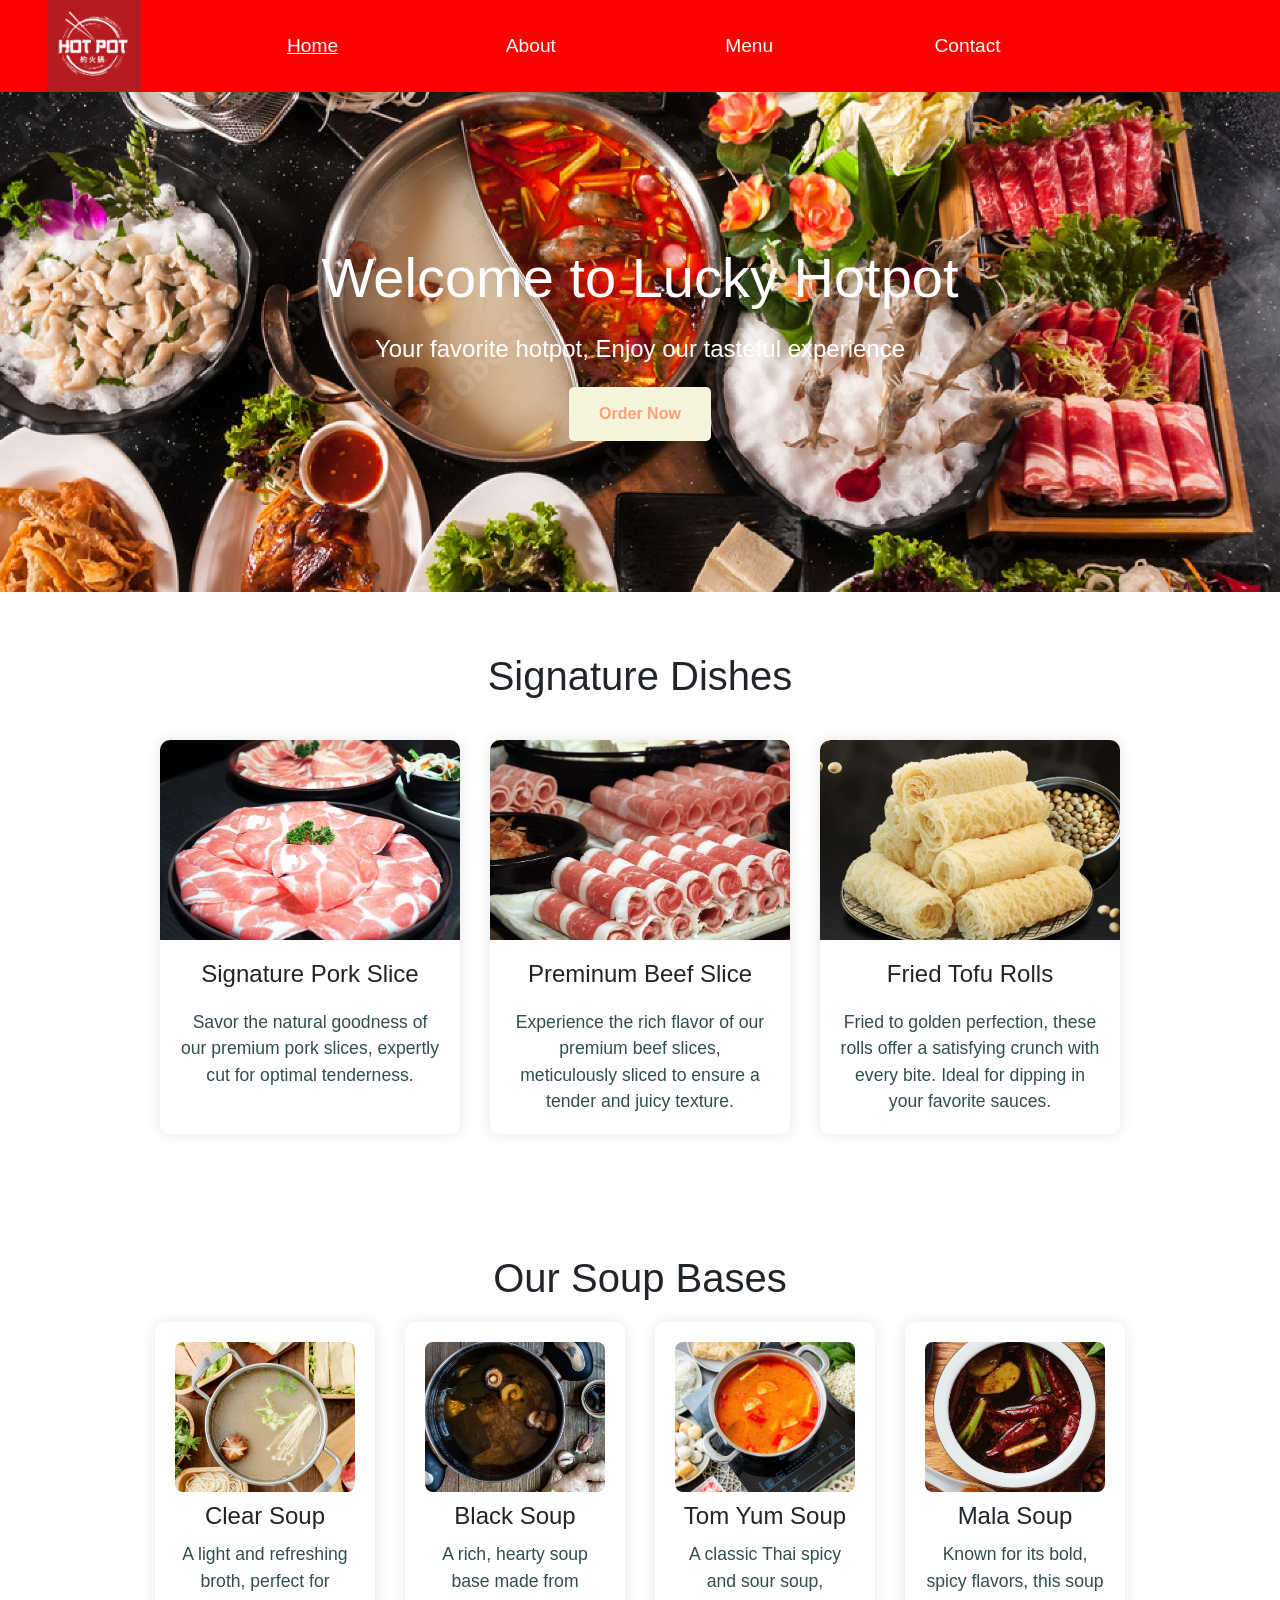
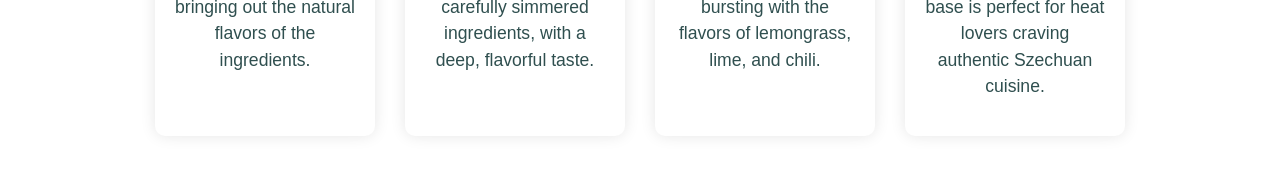
<file: HotpotRestaurantWebsiteDevelopment/index.html>
<!DOCTYPE html>
<html lang="en">
<head>
    <meta charset="UTF-8">
    <meta name="viewport" content="width=device-width, initial-scale=1.0">
    <title>Lucky Hotpot Shop</title>
    <link rel="stylesheet" href="styles.css"> <!-- Link to the CSS file -->
    <link rel="stylesheet" href="https://cdn.jsdelivr.net/npm/bootstrap@4.5.3/dist/css/bootstrap.min.css" integrity="sha384-TX8t27EcRE3e/ihU7zmQxVncDAy5uIKz4rEkgIXeMed4M0jlfIDPvg6uqKI2xXr2" crossorigin="anonymous">
</head>
<body>

    <!-- Header Section -->
    <header>
        <nav>
            <div class="row align-items-center">
                <div class="col-2">
                    <img src="images/logo.png" class="logo">
                </div>
                <div class="col">
                    <a href="index.html" class="current">Home</a>
                </div>
                <div class="col">
                    <a href="About.html">About</a>
                </div>
                <div class="col">
                    <a href="menu.html">Menu</a>
                </div>
                <div class="col">
                    <a href="Contact.html">Contact</a>
                </div>
                <div class="col-2"></div>
            </div>
        </nav>
    </header>

    <!-- Hero Section -->
    <section class="hero">
        <h1>Welcome to Lucky Hotpot</h1>
        <p>Your favorite hotpot, Enjoy our tasteful experience</p>
        <a href="menu.html" class="cta-button">Order Now</a>
    </section>

    <!-- Featured Dishes Section -->
    <section class="featured-dishes">
        <h2>Signature Dishes</h2>
        <div class="dishes-grid">
            <div class="dish">
                <img src="images/pork.jpg" alt="Signature Spicy Hotpot">
                <h3>Signature Pork Slice</h3>
                <p>Savor the natural goodness of our premium pork slices, expertly cut for optimal tenderness.</p>
            </div>
            <div class="dish">
                <img src="images/beef.jpg" alt="Seafood Special Hotpot">
                <h3>Preminum Beef Slice</h3>
                <p>Experience the rich flavor of our premium beef slices, meticulously sliced to ensure a tender and juicy texture.</p>
            </div>
            <div class="dish">
                <img src="images/tofu.jpg" alt="Vegetarian Hotpot">
                <h3>Fried Tofu Rolls</h3>
                <p>Fried to golden perfection, these rolls offer a satisfying crunch with every bite. Ideal for dipping in your favorite sauces.</p>
            </div>
        </div>
    </section>

    <!-- Soup Base Section -->
    <section class="soup-bases">
        <h2>Our Soup Bases</h2>
        <div class="soup-grid">
            <div class="soup-item">
                <img src="images/clear.jpg" alt="Clear Soup">
                <h3>Clear Soup</h3>
                <p>A light and refreshing broth, perfect for bringing out the natural flavors of the ingredients.</p>
            </div>
            <div class="soup-item">
                <img src="images/black.jpg" alt="Black Soup">
                <h3>Black Soup</h3>
                <p>A rich, hearty soup base made from carefully simmered ingredients, with a deep, flavorful taste.</p>
            </div>
            <div class="soup-item">
                <img src="images/tomyum.jpg" alt="Tom Yum Soup">
                <h3>Tom Yum Soup</h3>
                <p>A classic Thai spicy and sour soup, bursting with the flavors of lemongrass, lime, and chili.</p>
            </div>
            <div class="soup-item">
                <img src="images/mala.jpg" alt="Mala Soup">
                <h3>Mala Soup</h3>
                <p>Known for its bold, spicy flavors, this soup base is perfect for heat lovers craving authentic Szechuan cuisine.</p>
            </div>
        </div>
    </section>
</body>
</html>
</file>
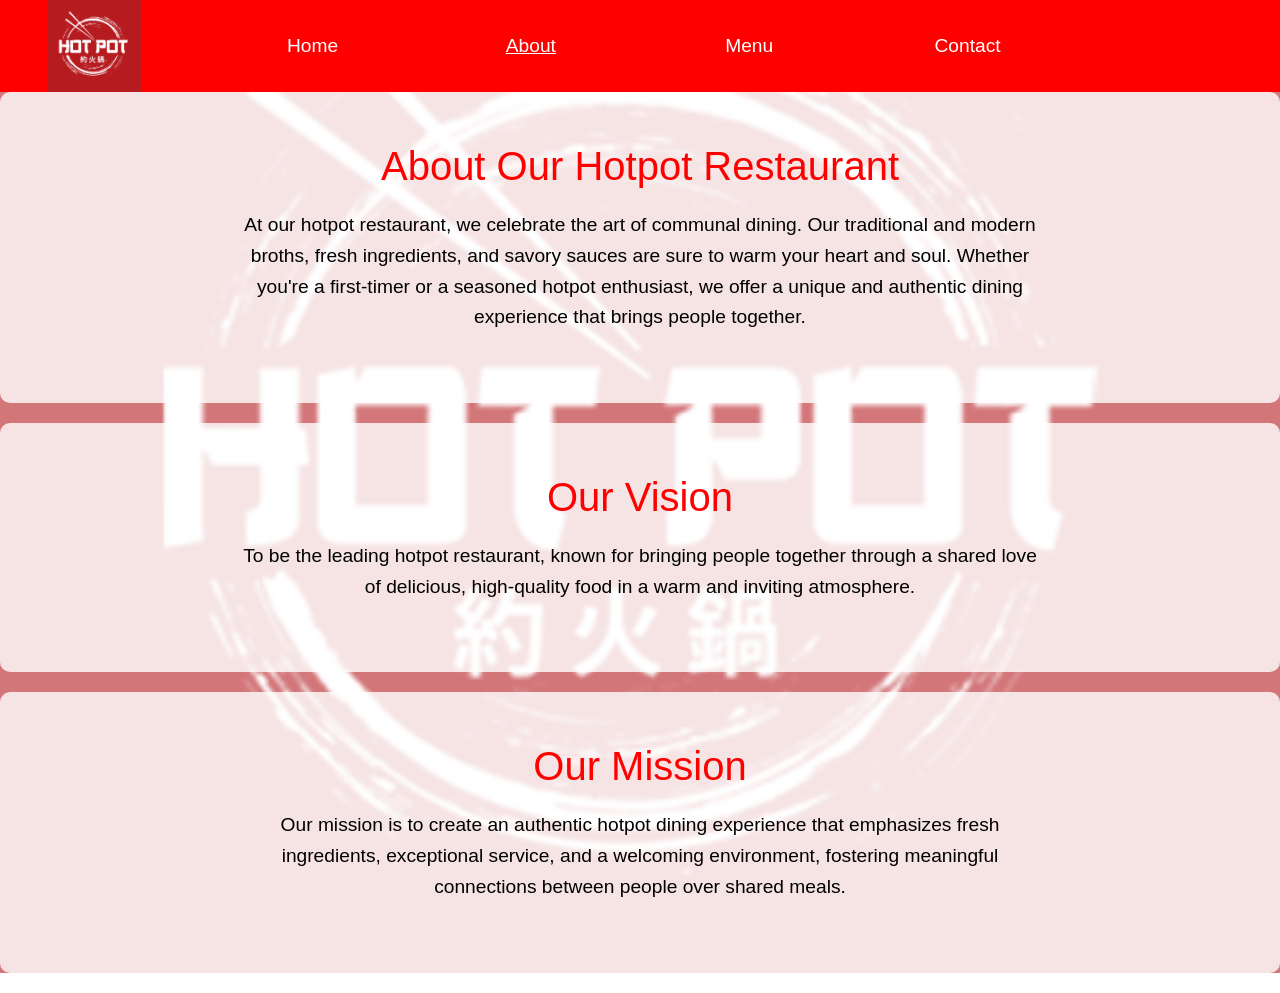
<file: HotpotRestaurantWebsiteDevelopment/About.html>
<!DOCTYPE html>
<html lang="en">
<head>
    <meta charset="UTF-8">
    <meta name="viewport" content="width=device-width, initial-scale=1.0">
    <title>About Us - Hotpot</title>
    <link rel="stylesheet" href="style.css">
    <link rel="stylesheet" href="https://cdn.jsdelivr.net/npm/bootstrap@4.5.3/dist/css/bootstrap.min.css" integrity="sha384-TX8t27EcRE3e/ihU7zmQxVncDAy5uIKz4rEkgIXeMed4M0jlfIDPvg6uqKI2xXr2" crossorigin="anonymous">
    <style>
        body {
            font-family: Arial, sans-serif;
            margin: 0;
            padding: 0;
            position: relative;
            min-height: 100vh;
        }
        /* Adding a background image with reduced opacity using ::before */
        body::before {
            content: '';
            position: absolute;
            top: 0;
            left: 0;
            right: 0;
            bottom: 0;
            background: url(images/logo.png) no-repeat center center fixed;
            background-size: cover;
            opacity: 0.6; /* Adjust the opacity to reduce background visibility */
            z-index: -1; /* Ensures it stays behind the content */
        }
        .section {
            padding: 50px;
            text-align: center;
            background-color: rgba(255, 255, 255, 0.8); /* Transparent white for readability */
            margin-bottom: 20px;
            border-radius: 10px;
        
        }
        .section h1 {
            font-size: 2.5em;
            color: red;
        }
        .section p {
            font-size: 1.2em;
            color:black;
            max-width: 800px;
            margin: 20px auto;
            line-height: 1.6;
        }
    </style>
</head>
<body>
    <header>
        <nav>
            <div class="row align-items-center">
                <div class="col-2">
                    <img src="images/logo.png" class="logo">
                </div>
                <div class="col">
                    <a href="index.html">Home</a>
                </div>
                <div class="col">
                    <a href="About.html" class="current">About</a>
                </div>
                <div class="col">
                    <a href="menu.html">Menu</a>
                </div>
                <div class="col">
                    <a href="Contact.html">Contact</a>
                </div>
                <div class="col-2"></div>
            </div>
        </nav>
    </header>

    <div class="section">
        <h1>About Our Hotpot Restaurant</h1>
        <p>At our hotpot restaurant, we celebrate the art of communal dining. Our traditional and modern broths, fresh ingredients, and savory sauces are sure to warm your heart and soul. Whether you're a first-timer or a seasoned hotpot enthusiast, we offer a unique and authentic dining experience that brings people together.</p>
    </div>

    <div class="section">
        <h1>Our Vision</h1>
        <p>To be the leading hotpot restaurant, known for bringing people together through a shared love of delicious, high-quality food in a warm and inviting atmosphere.</p>
    </div>

    <div class="section">
        <h1>Our Mission</h1>
        <p>Our mission is to create an authentic hotpot dining experience that emphasizes fresh ingredients, exceptional service, and a welcoming environment, fostering meaningful connections between people over shared meals.</p>
    </div>

</body>
</html>
</file>
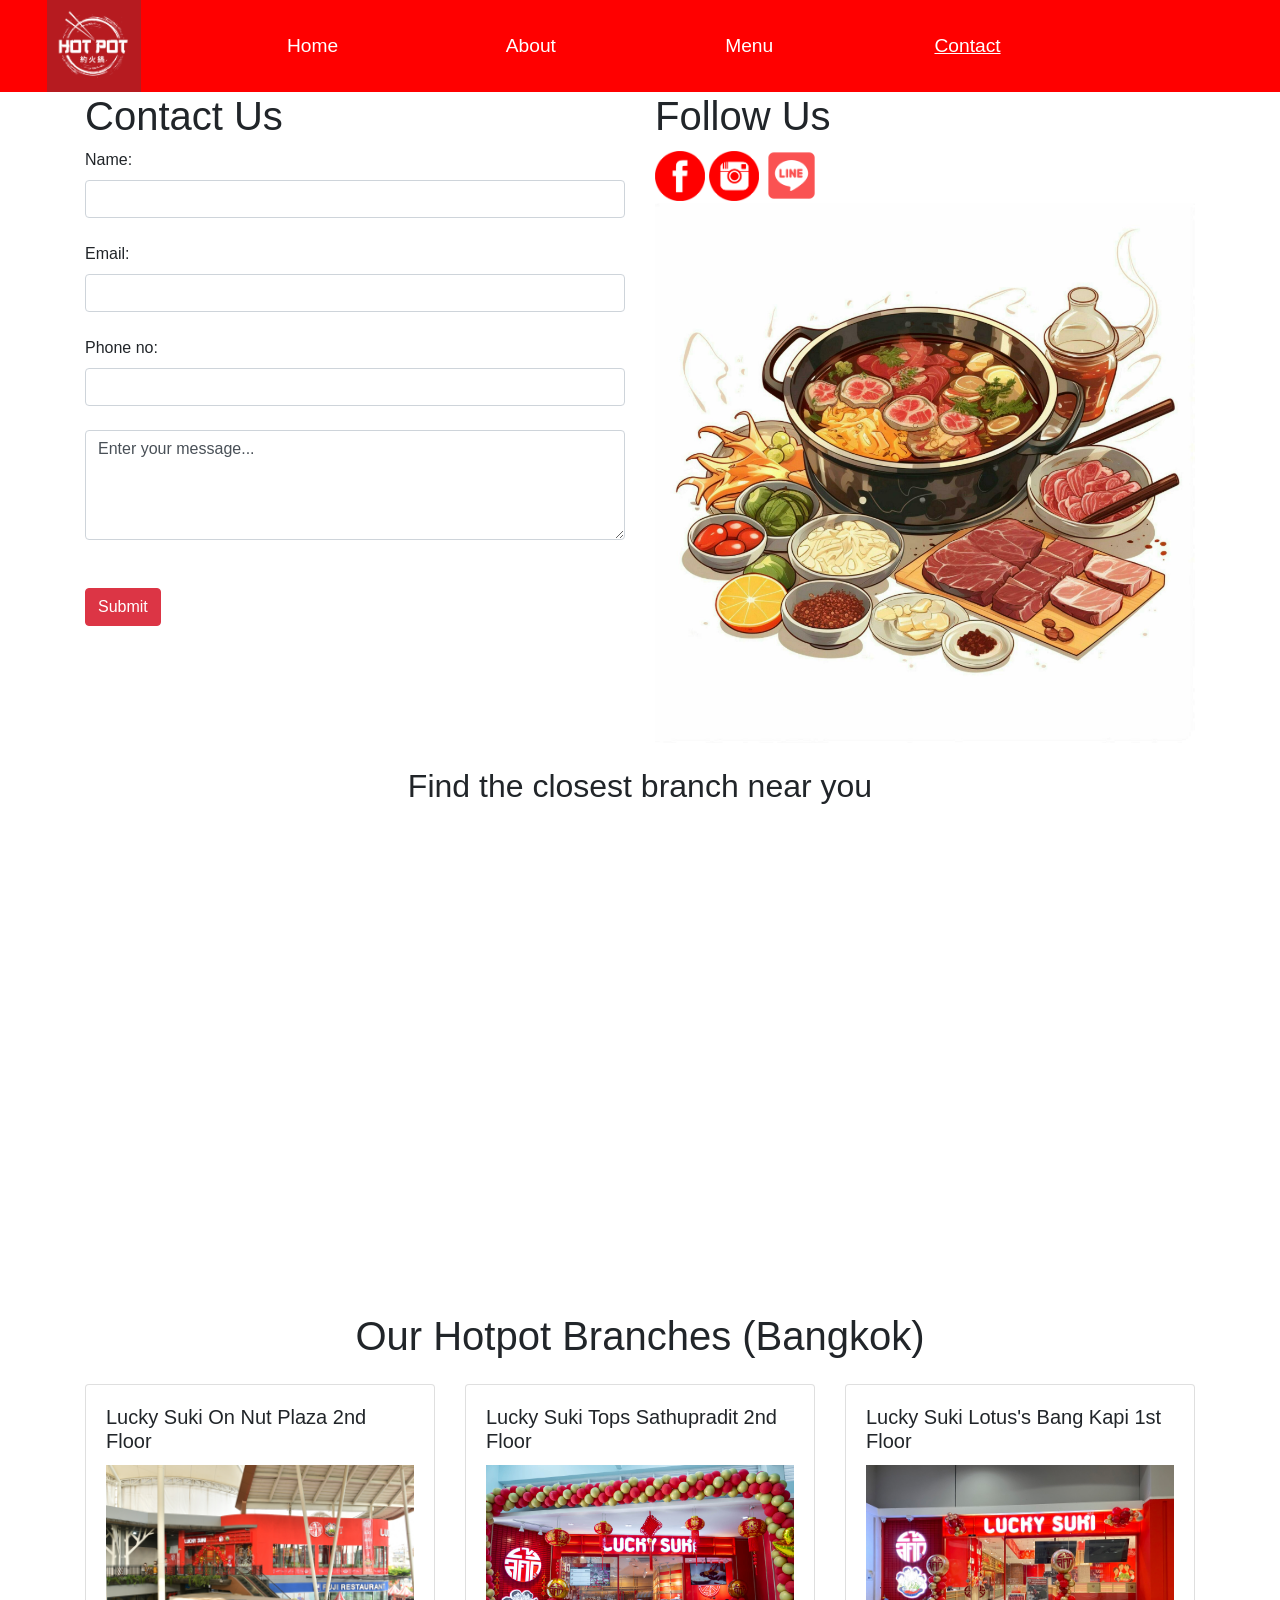
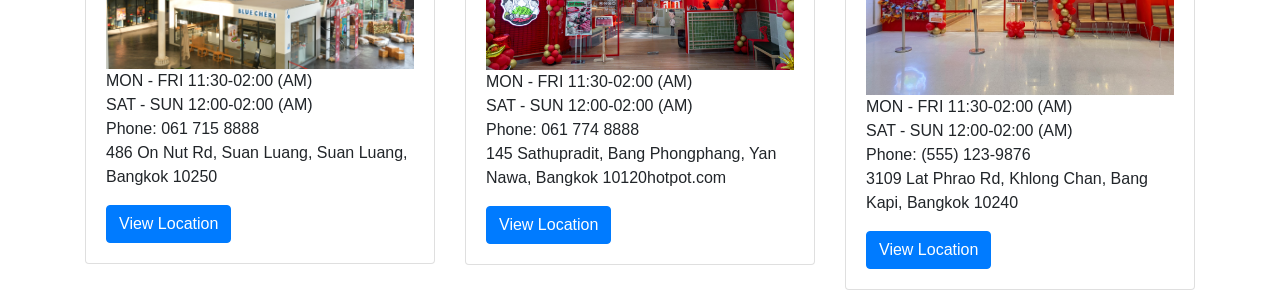
<file: HotpotRestaurantWebsiteDevelopment/Contact.html>
<html>

    <head>
        <link rel="stylesheet" href="style.css">
        <link rel="stylesheet" href="https://cdn.jsdelivr.net/npm/bootstrap@4.5.3/dist/css/bootstrap.min.css" integrity="sha384-TX8t27EcRE3e/ihU7zmQxVncDAy5uIKz4rEkgIXeMed4M0jlfIDPvg6uqKI2xXr2" crossorigin="anonymous">
        
    </head>

    <body>
        <header>
            <nav>
                <div class="row align-items-center">
                    <div class="col-2">
                        <img src="images/logo.png" class="logo">
                    </div>
                    <div class="col">
                        <a href="index.html">Home</a>
                    </div>
                    <div class="col">
                        <a href="About.html">About</a>
                    </div>
                    <div class="col">
                        <a href="menu.html">Menu</a>
                    </div>
                    <div class="col">
                        <a href="Contact.html" class="current">Contact</a>
                    </div>
                    <div class="col-2"></div>
                </div>
            </nav>
        </header>
        <div class="container">
            <div class="row">
                <div class="col-md-6">
                    <h1 class="title">Contact Us</h1>

                    <label>Name:</label>
                    <input type="text" class="form-control">

                    <br>

                    <label>Email:</label>
                    <input type="text" class="form-control">

                    <br>

                    <label>Phone no:</label>
                    <input type="text" class="form-control">

                    <br>

                    <textarea name="Message" class="form-control" cols="50" rows="4">Enter your message...</textarea>

                    <br><br>

                    <button class="btn btn-danger">Submit</button>
                </div>

                <div class="col-md-6">
                    <h1>Follow Us</h1>
                    <a href="https://www.facebook.com/luckysuki.bkk/">
                    <img src="images/fbred.png" width="50" height="50"></a>
                    <a href="https://www.instagram.com/luckysuki.bkk/?igshid=YmMyMTA2M2Y%3D">
                    <img src="images/instared.png" width="50" height="50"></a>
                    <a href="https://page.line.me/187qhewr?openQrModal=true">
                    <img src="images/lineredd.png" width="55" height="55"> </a>
                    <img src="images/hotpotCartoon.jpg" class="img-fluid">
                </div>
            </div>
        </div>

        <br>
        <div>
        <center>
        <h2>Find the closest branch near you </h2>
        <iframe src="https://www.google.com/maps/embed?pb=!1m14!1m8!1m3!1d7752.214917858814!2d100.60861700000001!3d13.711941!3m2!1i1024!2i768!4f13.1!3m3!1m2!1s0x30e29fa5d55d24af%3A0x18ebae7d523430ee!2sLucky%20Suki!5e0!3m2!1sen!2sth!4v1727672764890!5m2!1sen!2sth" width="600" height="450" style="border:0;" allowfullscreen="" loading="lazy" referrerpolicy="no-referrer-when-downgrade"
            
        width="1500"
        height="1000"
        style="border:0;"
        allowfullscreen=""
        loading="lazy"
        referrerpolicy="no-referrer-when-downgrade">

        </iframe>
        </center>
        </div>

        <div class="container mt-5">
            <h1 class="text-center mb-4">Our Hotpot Branches (Bangkok)</h1>
            <div class="row">

                <div class="col-md-4">
                    <div class="card">
                        <div class="card-body">
                            <h5 class="card-title">Lucky Suki On Nut Plaza 2nd Floor
                            </h5>
                            <img src="images/onnut.png" class="img-fluid">
                            <p class="card-text">
                                MON - FRI 11:30-02:00 (AM)<br>
                                SAT - SUN 12:00-02:00 (AM)<br>
                                Phone: 061 715 8888<br>
                                486 On Nut Rd, Suan Luang, Suan Luang, Bangkok 10250                    </p>
                            <a href="#" class="btn btn-primary">View Location</a>
                        </div>
                    </div>
                </div>

                <div class="col-md-4">
                    <div class="card">
                        <div class="card-body">
                            <h5 class="card-title">Lucky Suki Tops Sathupradit 2nd Floor
                            </h5>
                            <img src="images/Tops.jpg" class="img-fluid">
                            <p class="card-text">
                                MON - FRI 11:30-02:00 (AM)<br>
                                SAT - SUN 12:00-02:00 (AM)<br>
                                Phone: 061 774 8888<br>
                                145 Sathupradit, Bang Phongphang, Yan Nawa, Bangkok 10120hotpot.com
                            </p>
                            <a href="#" class="btn btn-primary">View Location</a>
                        </div>
                    </div>
                </div>

                <div class="col-md-4">
                    <div class="card">
                        <div class="card-body">
                            <h5 class="card-title">Lucky Suki Lotus's Bang Kapi 1st Floor
                            </h5>
                            <img src="images/Lotus.jpg" class="img-fluid">
                            <p class="card-text">
                                MON - FRI 11:30-02:00 (AM)<br>
                                SAT - SUN 12:00-02:00 (AM)<br>
                                Phone: (555) 123-9876<br>
                                3109 Lat Phrao Rd, Khlong Chan, Bang Kapi, Bangkok 10240
                            </p>
                            <a href="#" class="btn btn-primary">View Location</a>
                        </div>
                    </div>
                </div>
            </div>
        </div>
    </body>

</html>
</file>
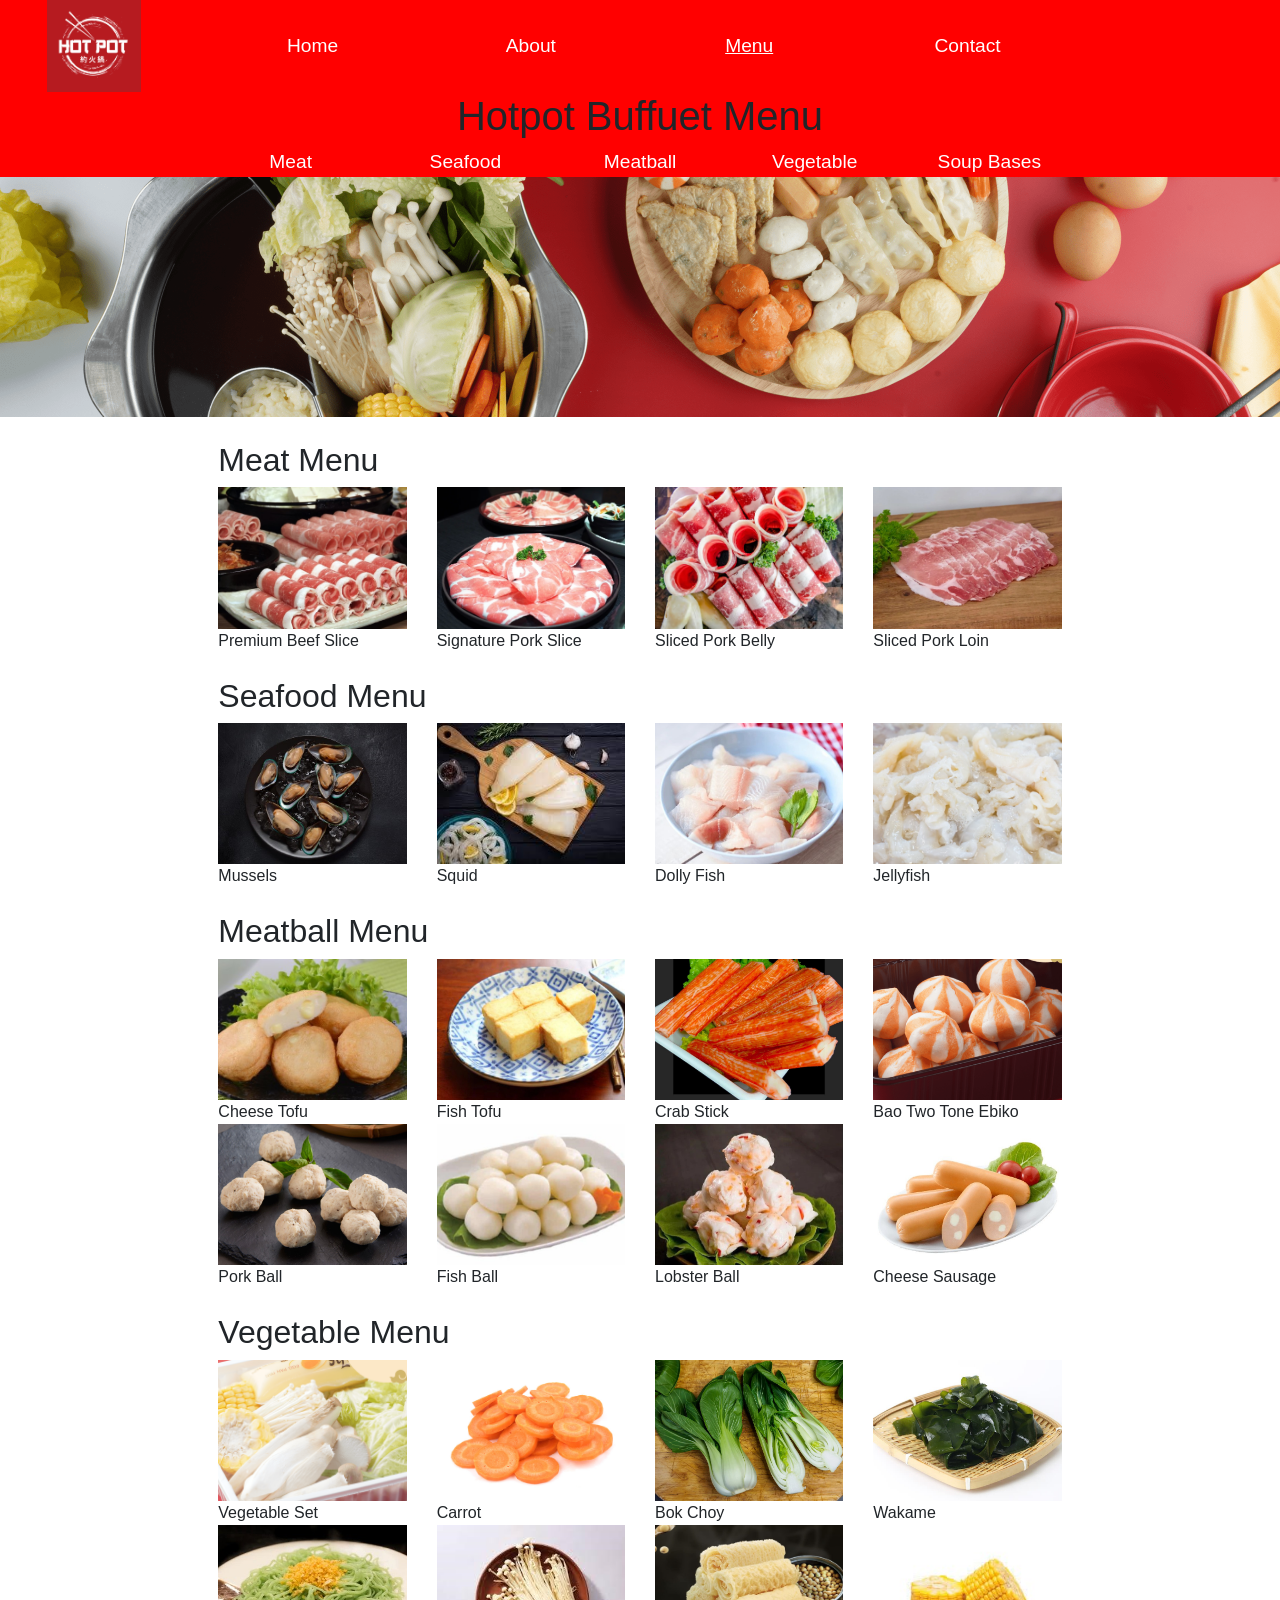
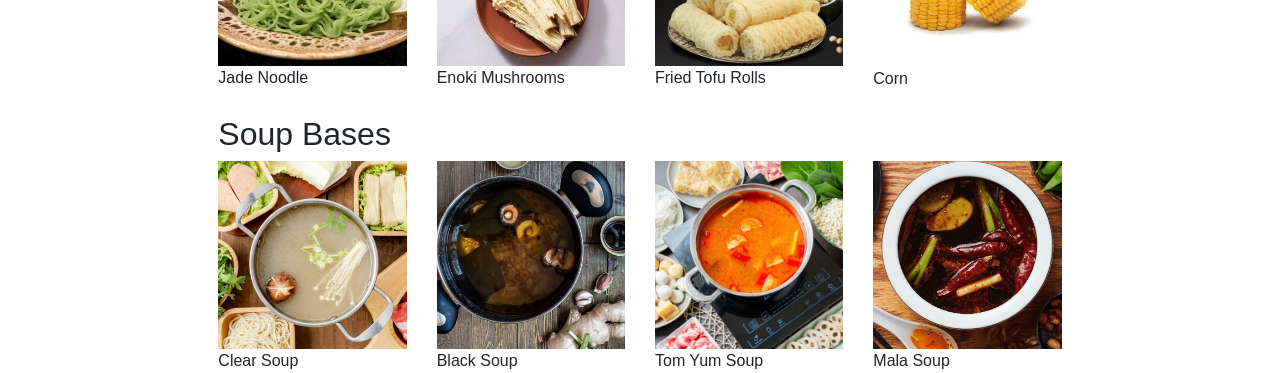
<file: HotpotRestaurantWebsiteDevelopment/menu.html>
<html>
    <head>
        <title>Hotpot</title>
        <link rel="stylesheet" href="style.css">
        <link rel="stylesheet" href="https://cdn.jsdelivr.net/npm/bootstrap@4.5.3/dist/css/bootstrap.min.css" integrity="sha384-TX8t27EcRE3e/ihU7zmQxVncDAy5uIKz4rEkgIXeMed4M0jlfIDPvg6uqKI2xXr2" crossorigin="anonymous">
    </head>
    <body>

        <nav>
            <div class="row align-items-center">
                <div class="col-2">
                    <img src="images/logo.png" class="logo">
                </div>
                <div class="col">
                    <a href="index.html">Home</a>
                </div>
                <div class="col">
                    <a href="About.html">About</a>
                </div>
                <div class="col">
                    <a href="menu.html" class="current">Menu</a>
                </div>
                <div class="col">
                    <a href="Contact.html">Contact</a>
                </div>
                <div class="col-2"></div>
            </div>
            <div class="row">
                <div class="col-4"></div>
                <div class="col-4">
                    <h1>Hotpot Buffuet Menu</h1>
                </div>
                <div class="col-4"></div>
            </div>
            <div class="row">
                <div class="col-2"></div>
                <div class="col">
                    <a href="#meat">Meat</a>
                </div>
                <div class="col">
                    <a href="#seafood">Seafood</a>
                </div>
                <div class="col">
                    <a href="#meatball">Meatball</a>
                </div>
                <div class="col">
                    <a href="#veg">Vegetable</a>
                </div>
                <div class="col">
                    <a href="#soup">Soup Bases</a>
                </div>
                <div class="col-2"></div>
            </div>
        </nav>

        <div class="row">
            <div class="col">
                <img src="images/menu-img.png" class="img-fluid" id="meat">
            </div>
        </div>

        <br>

        <div class="row">
            <div class="col-2"></div>
            <div class="col-8">
                <h2>Meat Menu</h2>
            </div>
            <div class="col-2"></div>
        </div>
        <div class="row">
            <div class="col-2"></div>
            <div class="col-2">
                <img src="images/beef.jpg" class="img-fluid" id="seafood">
                Premium Beef Slice
            </div>
            <div class="col-2">
                <img src="images/pork.jpg" class="img-fluid">
                Signature Pork Slice
            </div>
            <div class="col-2">
                <img src="images/porkBelly.jpg" class="img-fluid">
                Sliced Pork Belly
            </div>
            <div class="col-2">
                <img src="images/porkLoin.jpg" class="img-fluid">
                Sliced Pork Loin
            </div>
            <div class="col-2"></div>
        </div>

        <br>

        <div class="row">
            <div class="col-2"></div>
            <div class="col-8">
                <h2>Seafood Menu</h2>
            </div>
            <div class="col-2"></div>
        </div>
        <div class="row">
            <div class="col-2"></div>
            <div class="col-2">
                <img src="images/mussel.jpg" class="img-fluid" id="meatball">
                Mussels
            </div>
            <div class="col-2">
                <img src="images/squid.jpg" class="img-fluid">
                Squid
            </div>
            <div class="col-2">
                <img src="images/dollyFish.jpg" class="img-fluid">
                Dolly Fish
            </div>
            <div class="col-2">
                <img src="images/jellyfish.jpg" class="img-fluid">
                Jellyfish
            </div>
            <div class="col-2"></div>
        </div>

        <br>

        <div class="row">
            <div class="col-2"></div>
            <div class="col-8">
                <h2>Meatball Menu</h2>
            </div>
            <div class="col-2"></div>
        </div>
        <div class="row">
            <div class="col-2"></div>
            <div class="col-2">
                <img src="images/cheeseTofu.jpg" class="img-fluid">
                Cheese Tofu
            </div>
            <div class="col-2">
                <img src="images/fishTofu.jpg" class="img-fluid">
                Fish Tofu
            </div>
            <div class="col-2">
                <img src="images/crabStick.jpg" class="img-fluid">
                Crab Stick
            </div>
            <div class="col-2">
                <img src="images/ebiko.png" class="img-fluid">
                Bao Two Tone Ebiko
            </div>
            <div class="col-2"></div>
        </div>
        <div class="row">
            <div class="col-2"></div>
            <div class="col-2">
                <img src="images/porkBall.jpg" class="img-fluid" id="veg">
                Pork Ball
            </div>
            <div class="col-2">
                <img src="images/fishBall.jpg" class="img-fluid">
                Fish Ball
            </div>
            <div class="col-2">
                <img src="images/lobsterBall.jpg" class="img-fluid">
                Lobster Ball
            </div>
            <div class="col-2">
                <img src="images/cheeseSausage.jpg" class="img-fluid">
                Cheese Sausage
            </div>
            <div class="col-2"></div>
        </div>

        <br>

        <div class="row">
            <div class="col-2"></div>
            <div class="col-8">
                <h2>Vegetable Menu</h2>
            </div>
            <div class="col-2"></div>
        </div>
        <div class="row">
            <div class="col-2"></div>
            <div class="col-2">
                <img src="images/vegetableSet.png" class="img-fluid">
                Vegetable Set
            </div>
            <div class="col-2">
                <img src="images/carrot.jpg" class="img-fluid">
                Carrot
            </div>
            <div class="col-2">
                <img src="images/bokChoy.jpg" class="img-fluid">
                Bok Choy
            </div>
            <div class="col-2">
                <img src="images/wakame.jpg" class="img-fluid">
                Wakame
            </div>
            <div class="col-2"></div>
        </div>
        <div class="row">
            <div class="col-2"></div>
            <div class="col-2">
                <img src="images/jadeNoodle.jpg" class="img-fluid" id="soup">
                Jade Noodle
            </div>
            <div class="col-2">
                <img src="images/enoki.jpg" class="img-fluid">
                Enoki Mushrooms
            </div>
            <div class="col-2">
                <img src="images/tofu.jpg" class="img-fluid">
                Fried Tofu Rolls
            </div>
            <div class="col-2">
                <img src="images/corn.jpg" class="img-fluid">
                Corn
            </div>
            <div class="col-2"></div>
        </div>

        <br>

        <div class="row">
            <div class="col-2"></div>
            <div class="col-8">
                <h2>Soup Bases</h2>
            </div>
            <div class="col-2"></div>
        </div>
        <div class="row">
            <div class="col-2"></div>
            <div class="col-2">
                <img src="images/clear.jpg" class="img-fluid">
                Clear Soup
            </div>
            <div class="col-2">
                <img src="images/black.jpg" class="img-fluid">
                Black Soup
            </div>
            <div class="col-2">
                <img src="images/tomyum.jpg" class="img-fluid">
                Tom Yum Soup
            </div>
            <div class="col-2">
                <img src="images/mala.jpg" class="img-fluid">
                Mala Soup
            </div>
            <div class="col-2"></div>
        </div>
    </body>
</html>
</file>
<file: HotpotRestaurantWebsiteDevelopment/styles.css>
body {
    margin: 0;
    padding: 0;
    font-family: Arial, sans-serif;
    background-color: white;
}

/* Header Section */
header {
    background-color: red;
    text-align: center;
    position: sticky;
    top: 0px;
    z-index: 1;
}

header img {
    width: 50%;
}

header a {
    color: white !important;
    font-size: larger;
}

.current{
    text-decoration: underline;
}

/* Hero Section */
.hero {
    background-image: url('images/AdobeStock_140433340_Preview.jpg'); /* Add the background image */
    background-size: cover;
    background-position: center;
    height: 500px;
    display: flex;
    justify-content: center;
    align-items: center;
    color: white;
    text-align: center;
    flex-direction: column;
}

.hero h1 {
    font-size: 3.5em;
    margin-bottom: 20px;
}

.hero p {
    font-size: 1.5em;
    margin-bottom: 20px;
}

.cta-button {
    background-color: beige;
    color: lightsalmon;
    padding: 15px 30px;
    text-decoration: none;
    font-weight: bold;
    border-radius: 5px;
}

.cta-button:hover {
    background-color: orange;
}

/* Featured Dishes Section */
.featured-dishes {
    padding: 60px 20px;
    text-align: center;
}

.featured-dishes h2 {
    font-size: 2.5em;
    margin-bottom: 40px;
}

.dishes-grid {
    display: flex;
    justify-content: center;
    gap: 30px;
    flex-wrap: wrap;
}

.dish {
    width: 300px;
    background-color: white;
    border-radius: 10px;
    box-shadow: 0px 0px 15px rgba(0, 0, 0, 0.1);
    overflow: hidden;
}

.dish img {
    width: 100%;
    height: 200px;
    object-fit: cover;
}

.dish h3 {
    font-size: 1.5em;
    margin: 20px 0;
}

.dish p {
    padding: 0 20px;
    margin-bottom: 20px;
    font-size: 1.1em;
    color: darkslategrey;
}

/* Soup Base Section */
.soup-bases {
    padding: 60px 20px;
    background-color: white;
    text-align: center;
}

.soup-bases h2 {
    font-size: 2.5em;
    margin-bottom: 20px;
}

.soup-grid {
    display: flex;
    justify-content: center;
    gap: 30px;
    flex-wrap: wrap;
}

.soup-item {
    width: 220px;
    background-color: white;
    border-radius: 10px;
    box-shadow: 0px 0px 15px rgba(0, 0, 0, 0.1);
    padding: 20px;
    text-align: center;
}

.soup-item img {
    width: 100%;
    height: 150px;
    object-fit: cover;
    border-radius: 8px;
    margin-bottom: 10px;
}

.soup-item h3 {
    font-size: 1.5em;
    margin-bottom: 10px;
}

.soup-item p {
    font-size: 1.1em;
    color: darkslategray;
}
</file>
<file: HotpotRestaurantWebsiteDevelopment/style.css>
nav, header{
    background-color: red;
    text-align: center;
    position: sticky;
    top: 0px;
    z-index: 1;
}

a{
    color: white !important;
    font-size: larger;
}

.current{
    text-decoration: underline;
}

.logo{
    width: 50%;
}

.category{
    font-size: large;
}
</file>
